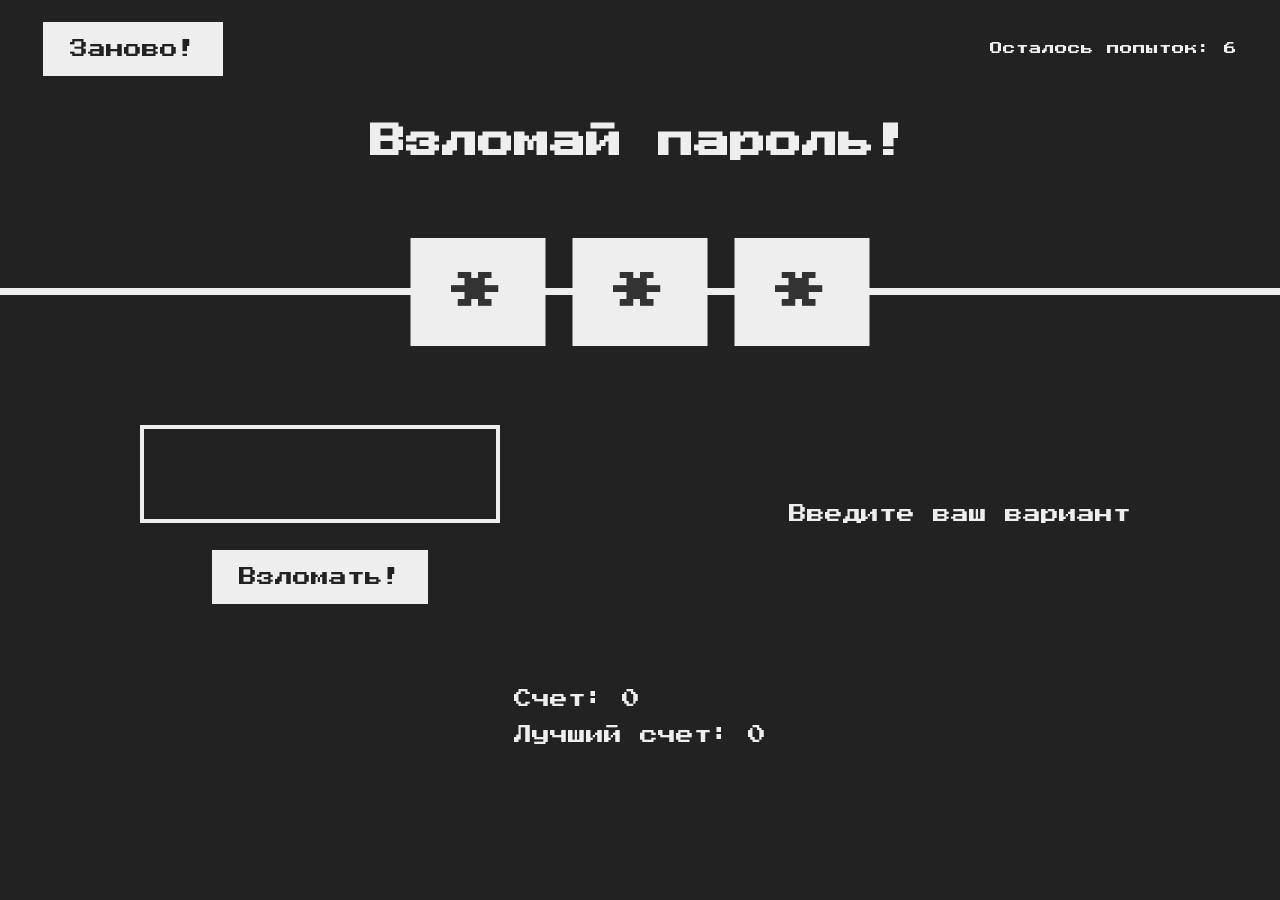
<file: Task 3/index.html>
<!DOCTYPE html>
<html lang="en">
  <head>
    <meta charset="UTF-8" />
    <meta http-equiv="X-UA-Compatible" content="IE=edge" />
    <meta name="viewport" content="width=device-width, initial-scale=1.0" />
    <link rel="stylesheet" href="./css/style.css" />
    <link rel="stylesheet" href="./css/media.css" />
    <script defer type="module" src="./js/controller.js"></script>
    <title>Crack the Password Game</title>
  </head>
  <body></body>
</html>
</file>
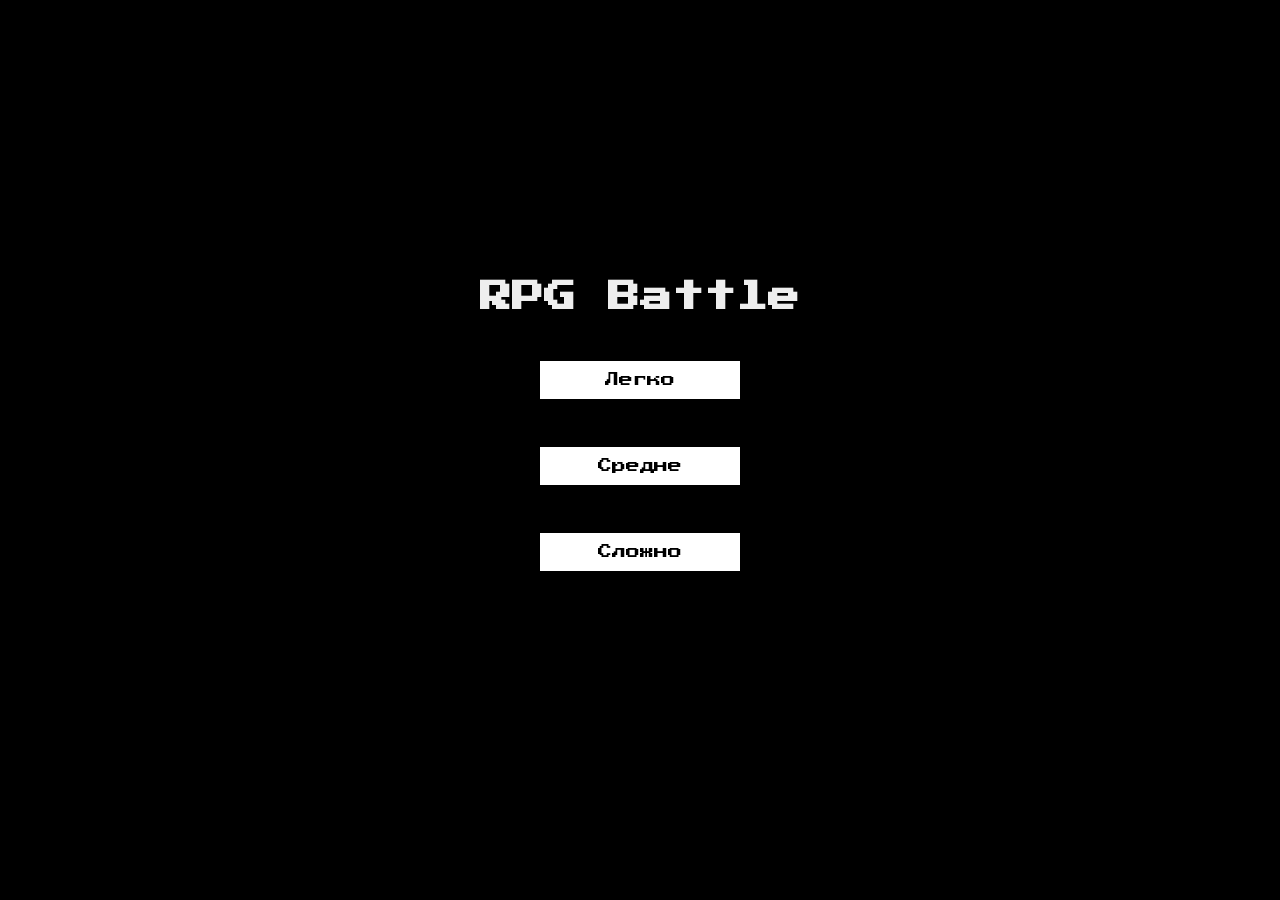
<file: Task 4/index.html>
<!DOCTYPE html>
<html lang="en">
  <head>
    <meta charset="UTF-8" />
    <meta http-equiv="X-UA-Compatible" content="IE=edge" />
    <meta name="viewport" content="width=device-width, initial-scale=1.0" />
    <link rel="stylesheet" href="./css/style.css" />
    <script defer type="module" src="./js/controller.js"></script>
    <title>RPG Battle Game</title>
  </head>
  <body></body>
</html>
</file>
<file: Task 3/css/style.css>
@import url('https://fonts.googleapis.com/css?family=Press+Start+2P&display=swap');

* {
  box-sizing: border-box;
  margin: 0;
  padding: 0;
}

html {
  font-size: 62.5%;
}

body {
  font-family: 'Press Start 2P', sans-serif;
  color: #eee;
  background-color: #222;
}

/* HEADER */
header {
  display: flex;
  flex-direction: column;
  gap: 3rem;

  margin-bottom: 9.6rem;
}

.header-menu {
  display: flex;
  align-items: center;
  justify-content: space-between;
  padding: 2.4rem 4.8rem;
}

h1 {
  font-size: 4rem;
  text-align: center;
  width: 100vw;
}

.password {
  border-bottom: 0.8rem solid #eee;
  height: 12rem;
  position: relative;
}

.numbers {
  position: absolute;
  top: 50%;
  left: 50%;
  transform: translateX(-50%);
  display: flex;
  gap: 3rem;
}

.number {
  list-style: none;
  background: #eee;
  color: #333;
  font-size: 6rem;
  width: 15rem;
  padding: 3rem 0rem;
  text-align: center;
}

.attempts {
  font-size: 1.4rem;
}

/* MAIN */

main {
  padding-top: 4.8rem;
  color: #eee;
  display: flex;
  align-items: center;
  justify-content: space-around;
}

section {
  width: 40%;
  display: flex;
  flex-direction: column;
  align-items: center;
}

.section-message--container {
  font-size: 2rem;
  display: flex;
  flex-direction: column;
  align-items: start;
  gap: 2rem;
}

.guess {
  background: none;
  border: 4px solid #eee;
  font-family: inherit;
  color: inherit;
  font-size: 5rem;
  padding: 2.5rem;
  width: 40rem;
  text-align: center;
  display: block;
  margin-bottom: 3rem;
}

.btn {
  border: none;
  background-color: #eee;
  color: #222;
  font-size: 2rem;
  font-family: inherit;
  padding: 2rem 3rem;
  cursor: pointer;
}

.btn:hover {
  background-color: #ccc;
}

/* FOOTER */
footer {
  margin-top: 9.6rem;
  display: flex;
  justify-content: center;
}

.score-container {
  display: flex;
  flex-direction: column;
  align-items: start;
  gap: 2rem;
  font-size: 2rem;
}
</file>
<file: Task 3/css/media.css>
/********************************************************************/
/**************************** BELOW 1360px **************************/
/********************************************************************/

@media (max-width: 85em) {
  html {
    font-size: 56.25%;
  }
}

/********************************************************************/
/*************************** BELOW 1232px ***************************/
/********************************************************************/

@media (max-width: 77em) {
  html {
    font-size: 50%;
  }
}

/********************************************************************/
/************************** BELOW 1104px ****************************/
/********************************************************************/

@media (max-width: 69em) {
  .number {
    font-size: 4rem;
    width: 12rem;
    padding: 4rem 0rem;
  }

  section {
    width: 40%;
  }

  footer {
    margin-top: 4.8rem;
  }
}

/********************************************************************/
/*************************** BELOW 896px ****************************/
/********************************************************************/

@media (max-width: 56em) {
  header {
    margin-bottom: 4.8rem;
    gap: 4.8rem;
  }

  h1 {
    font-size: 2.4rem;
  }

  .password {
    border-bottom: 0.6rem solid #eee;
    height: 9rem;
  }

  .number {
    font-size: 3.2rem;
    width: 10rem;
    padding: 3rem;
  }

  main {
    padding-top: 4.8rem;
    display: flex;
    flex-direction: column;
    gap: 4.8rem;
  }

  section {
    width: 60vw;
  }

  .section-message--container {
    padding: 2.4rem 4.8rem;
    font-size: 1.8rem;
  }

  .score-container {
    font-size: 2rem;
  }
}

/********************************************************************/
/*************************** BELOW 768px ****************************/
/********************************************************************/

@media (max-width: 48em) {
  .password {
    border-bottom: 0.4rem solid #eee;
    height: 8rem;
  }

  .number {
    font-size: 2.4rem;
    width: 8rem;
  }

  .attempts {
    font-size: 1.2rem;
  }

  .btn {
    font-size: 1.4rem;
    padding: 1.2rem 2.4rem;
  }

  .guess {
    font-size: 2.4rem;
    width: 30rem;
  }

  .section-message--container {
    font-size: 1.6rem;
  }
}

/********************************************************************/
/*************************** BELOW 608px ****************************/
/********************************************************************/

@media (max-width: 38em) {
  .password {
    height: 6rem;
  }

  .number {
    font-size: 1.4rem;
    width: 6rem;
    padding: 2.4rem;
  }

  section {
    width: 70vw;
  }

  .section-message--container {
    font-size: 1.4rem;
  }

  .score-container {
    font-size: 1.6rem;
  }
}

/********************************************************************/
/*************************** BELOW 400px ****************************/
/********************************************************************/

@media (max-width: 25em) {
  h1 {
    font-size: 2rem;
  }

  .header-menu {
    display: flex;
    flex-direction: column;
    gap: 4.8rem;
  }

  .password {
    border-bottom: 0.4rem solid #eee;
    height: 4rem;
  }

  section {
    width: 80vw;
  }

  .number {
    font-size: 1.4rem;
    width: 4rem;
    padding: 1.2rem;
  }

  .score-container {
    font-size: 1.6rem;
  }
}
</file>
<file: Task 4/css/style.css>
@import url('https://fonts.googleapis.com/css?family=Press+Start+2P&display=swap');

/* GENERAL */

* {
  box-sizing: border-box;
  margin: 0;
  padding: 0;
}

html {
  font-size: 62.5%;
}

body {
  font-family: 'Press Start 2P', sans-serif;
  color: #eee;
  background-color: #000;

  padding: 2.4rem;
}

main {
  display: flex;
  justify-content: space-between;
}

section {
  width: 50%;
  display: flex;
  flex-direction: column;
  align-items: center;
  gap: 1.2rem;
}

li {
  list-style: none;
  width: 100%;
}

/* HEADER */

header {
  position: absolute;
  top: 50%;
  left: 50%;
  transform: translateX(-50%) translateY(-50%);

  display: flex;
  flex-direction: column;
  align-items: center;

  gap: 4.8rem;
}

h1 {
  font-size: 3.2rem;
}

.header-btns {
  display: flex;
  flex-direction: column;
  align-items: center;

  gap: 4.8rem;

  width: 200px;
}

header .container {
  width: 20rem;
  height: 20rem;
}

/* ICONS */

.icon {
  width: 100%;
  height: 100%;
}

.container {
  align-self: center;
  justify-self: center;
  width: 10rem;
  height: 10rem;
  position: relative;
  display: flex;
  align-items: center;
  justify-content: center;
}

.icon-stats {
  width: 100%;
  height: 100%;

  position: absolute;
  top: 50%;
  left: 50%;
  transform: translateX(-50%) translateY(-50%);

  background-color: rgba(0, 0, 0, 0.85);

  display: flex;
  align-items: center;
  justify-content: center;
}

.stats-text {
  font-size: 2rem;
}

/* SECTION HEADER */

.header {
  display: flex;
  gap: 4.8rem;
  font-size: 2.4rem;
}

.monster .header {
  align-self: start;
}

.mage .header {
  align-self: end;
}

.header .container {
  width: 20rem;
  height: 20rem;
}

.header-stats {
  display: flex;
  flex-direction: column;
  justify-content: space-around;
  align-items: end;

  gap: 2.4rem;
}

.monster .header-stats {
  align-items: start;
}

/* MOVES */

.moves {
  display: flex;
  gap: 2.4rem;
}

.btn--select-move {
  font-family: inherit;
  color: inherit;
  cursor: pointer;
  border: none;
}

/* CARD */

.card {
  display: grid;
  grid-template-columns: repeat(3);
  grid-template-rows: repeat(4);

  background-color: #000;

  border: solid 0.4rem #fff;

  padding: 2.4rem;
}

#physical-attack {
  grid-row: 1;
  grid-column: 1;
}

#magical-attack {
  grid-row: 1;
  grid-column: 3;
}

#move-picture {
  grid-row: 2;
  grid-column: 2;

  width: 20rem;
  height: 20rem;
}

#move-picture .icon {
  width: 100%;
  height: 100%;
}

#physical-defense {
  grid-row: 3;
  grid-column: 1;
}

#magical-defense {
  grid-row: 3;
  grid-column: 3;
}

#cooldown {
  grid-row: 4;
  grid-column: 2;
}

#make-move {
  grid-row: 3;
  grid-column: 2;

  width: 80%;
}

/* BUTTON */

.btn {
  border: none;
  background-color: #fff;
  color: #000;
  font-size: 1.4rem;
  font-family: inherit;
  padding: 1.2rem 2.4rem;
  cursor: pointer;
  width: 100%;
}

.btn:hover {
  background-color: #ccc;
}
</file>
